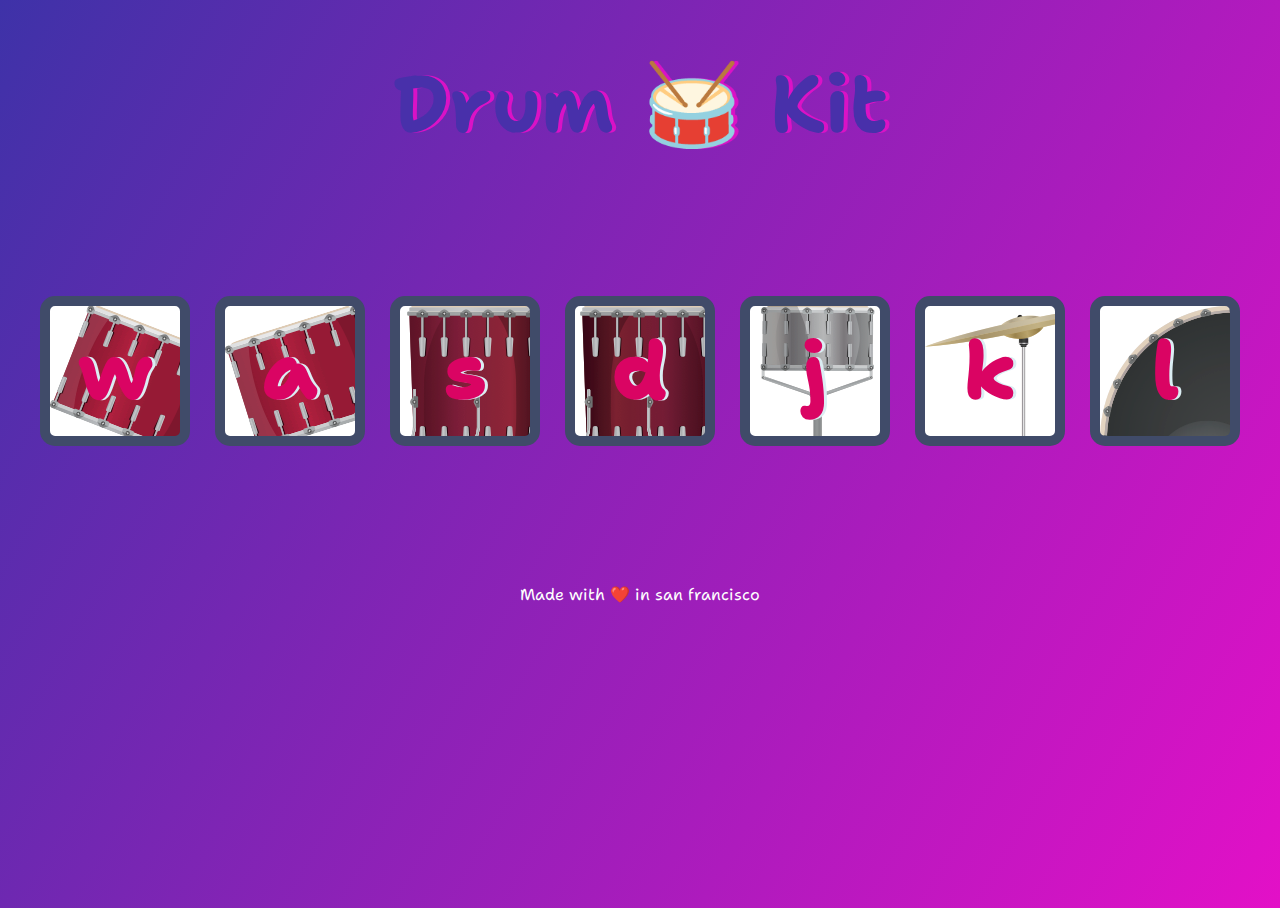
<file: index.html>
<!DOCTYPE html>
<html lang="en">

<head>
    <meta charset="UTF-8">
    <meta http-equiv="X-UA-Compatible" content="IE=edge">
    <meta name="viewport" content="width=device-width, initial-scale=1.0">
    <link href="https://fonts.googleapis.com/css2?family=Shantell+Sans:ital@1&display=swap" rel="stylesheet">
    <link rel="stylesheet" href="style.css">
    <title>Drum 🥁 Kit</title>
</head>

<body>

    <h1 id="title">Drum 🥁 Kit</h1>
    <div class="set">
        <button class="w drum">w</button>
        <button class="a drum">a</button>
        <button class="s drum">s</button>
        <button class="d drum">d</button>
        <button class="j drum">j</button>
        <button class="k drum">k</button>
        <button class="l drum">l</button>
    </div>
    <script src="javascript.js" charset="UTF-8"></script>

    <footer>
        Made with ❤️ in san francisco
    </footer>
</body>

</html>
</file>
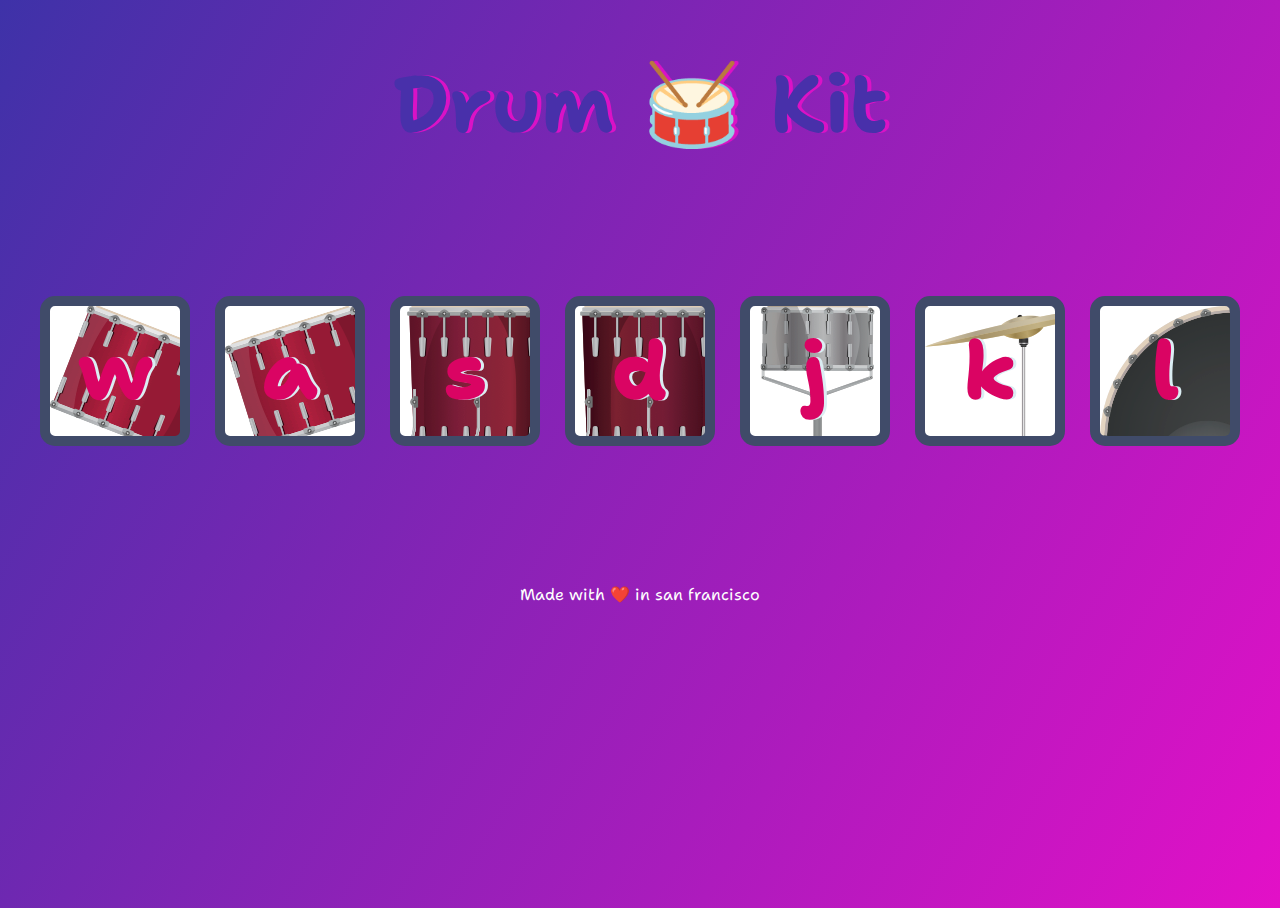
<file: Drum Kit.html>
<!DOCTYPE html>
<html lang="en">

<head>
    <meta charset="UTF-8">
    <meta http-equiv="X-UA-Compatible" content="IE=edge">
    <meta name="viewport" content="width=device-width, initial-scale=1.0">
    <link href="https://fonts.googleapis.com/css2?family=Shantell+Sans:ital@1&display=swap" rel="stylesheet">
    <link rel="icon" type="image/png" sizes="32x32" href="image/logo.png">
    <link rel="stylesheet" href="style.css">
    <title>Drum 🥁 Kit</title>
</head>

<body>

    <h1 id="title">Drum 🥁 Kit</h1>
    <div class="set">
        <button class="w drum">w</button>
        <button class="a drum">a</button>
        <button class="s drum">s</button>
        <button class="d drum">d</button>
        <button class="j drum">j</button>
        <button class="k drum">k</button>
        <button class="l drum">l</button>
    </div>
    <script src="javascript.js" charset="UTF-8"></script>

    <footer>
        Made with ❤️ in san francisco
    </footer>
</body>

</html>
</file>
<file: style.css>
@font-face {
    font-family: 'Shantell Sans', cursive;
    font-weight: 700;
    font-style: normal;
}

*,
body {
    margin: 0;
    padding: 0;
    box-sizing: border-box;
    font-family: 'Shantell Sans', cursive;
}

body {
    direction: ltr;
    height: 95.3vh;
    width: 100%;
    background-image: linear-gradient(120deg, #3e32a8, #e310c7);
    text-align: center;
    color: white;
}

a {
    text-decoration: none;
}

h1 {
    text-align: center;
    margin: 50px;
    font-size: 5rem;
    color: #4830aa;
    text-shadow: 4px 0 #da12c6;
}

footer {
    text-align: center;
    color: white;
    font-size: 1rem;
}

.w {
    background-image: url("image/tom1.png");
}

.a {
    background-image: url("image/tom2.png");
}

.s {
    background-image: url("image/tom3.png");
}

.d {
    background-image: url("image/tom4.png");
}

.j {
    background-image: url("image/snare.png");
}

.k {
    background-image: url("image/crash.png");
}

.l {
    background-image: url("image/kick.png");
}

.set {
    margin: 10% auto;
}

.drum {
    outline: none;
    border: 10px solid #404B69;
    font-size: 5rem;
    line-height: none;
    font-weight: 900;
    color: #DA0463;
    text-shadow: 3px 0 #DBEDF3;
    border-radius: 15px;
    display: inline-block;
    width: 150px;
    height: 150px;
    text-align: center;
    margin: 10px;
    background-color: white;
}

/* .pressed {
    box-shadow: 0 3px 4px 0 #DBEDF3;
    opacity: 0.5;
  }
  
  .red {
    color: red;
  } */
</file>
